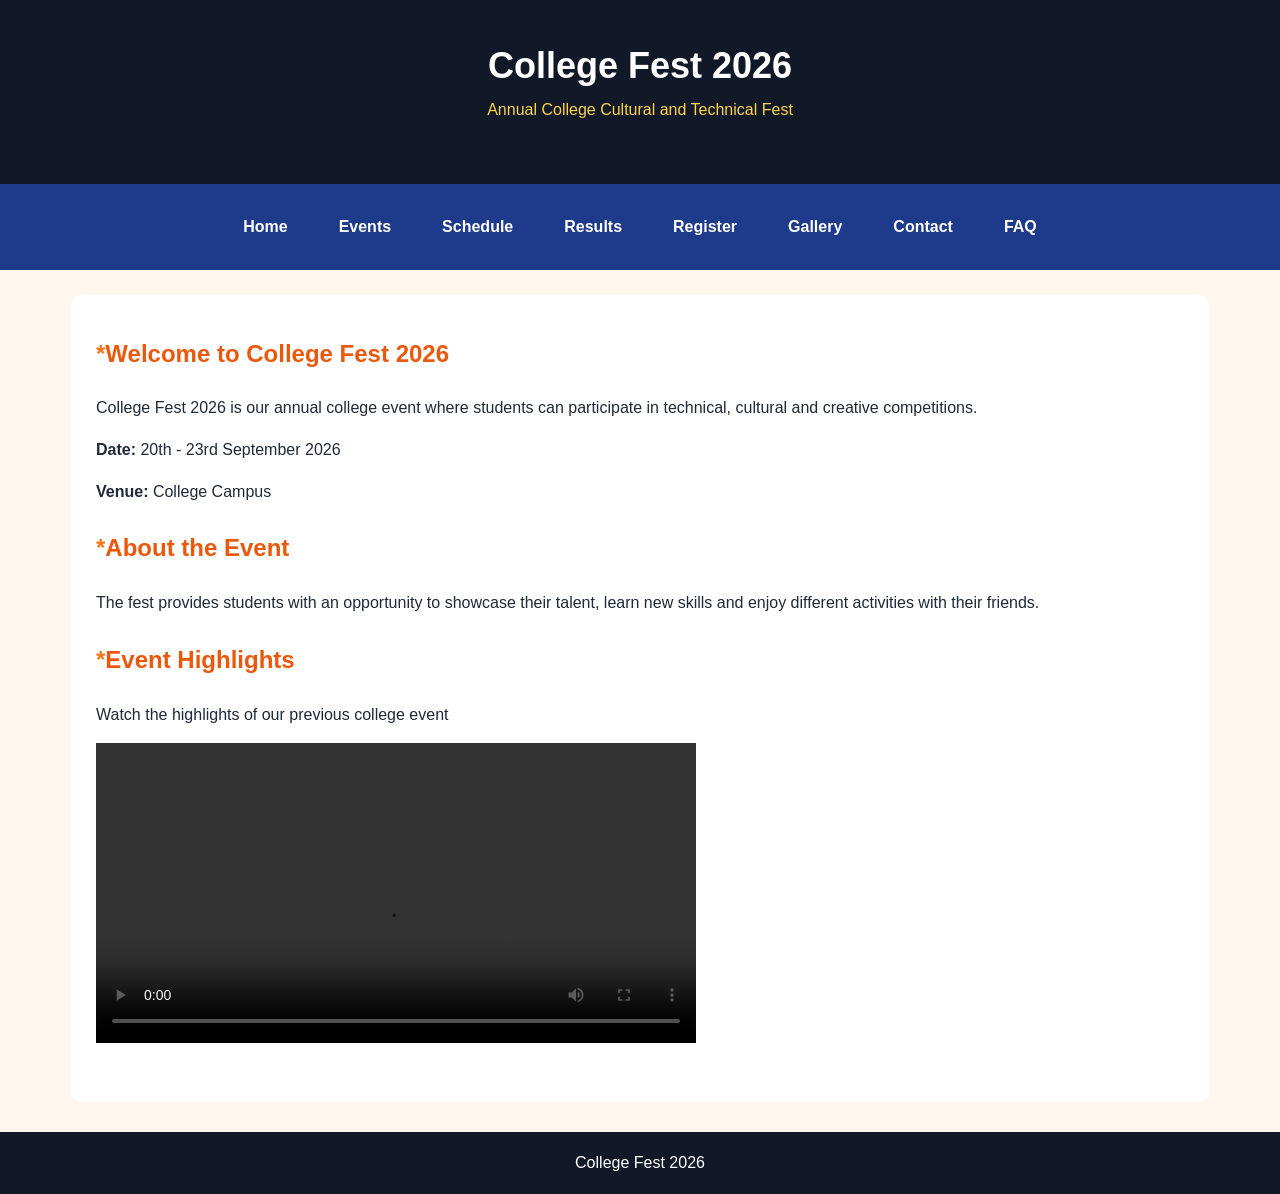
<file: index.html>
<!DOCTYPE html>
<html>
    <head>
        <title>College Fest 2026</title>
        <link rel="stylesheet" href="style.css">
    </head>

    <body>

    <header id="home-header">
        <h1>College Fest 2026</h1>
        <p>Annual College Cultural and Technical Fest</p>
    </header>

    <nav>
        <a href="index.html">Home</a>
        <a href="events.html">Events</a>
        <a href="schedule.html">Schedule</a>
        <a href="results.html">Results</a>
        <a href="register.html">Register</a>
        <a href="gallery.html">Gallery</a>
        <a href="contact.html">Contact</a>
        <a href="faq.html">FAQ</a>
    </nav>

    <main>

        <section>
            <h2>Welcome to College Fest 2026</h2>

            <p>
                College Fest 2026 is our annual college event where
                students can participate in technical, cultural and
                creative competitions.
            </p>

            <p><b>Date:</b> 20th - 23rd September 2026</p>

            <p><b>Venue:</b> College Campus</p>
        </section>

        <section>
            <h2>About the Event</h2>

            <p>
                The fest provides students with an opportunity to
                showcase their talent, learn new skills and enjoy
                different activities with their friends.
            </p>
        </section>

        <section>
            <h2>Event Highlights</h2>

            <p>Watch the highlights of our previous college event</p>

            <video controls width="600">
                <source src="1630-148614385.mp4" type="video/mp4">
                Your browser does not support the video.
            </video>
        </section>

        </main>

        <footer>
            <p>College Fest 2026</p>
        </footer>

    </body>
</html>
</file>
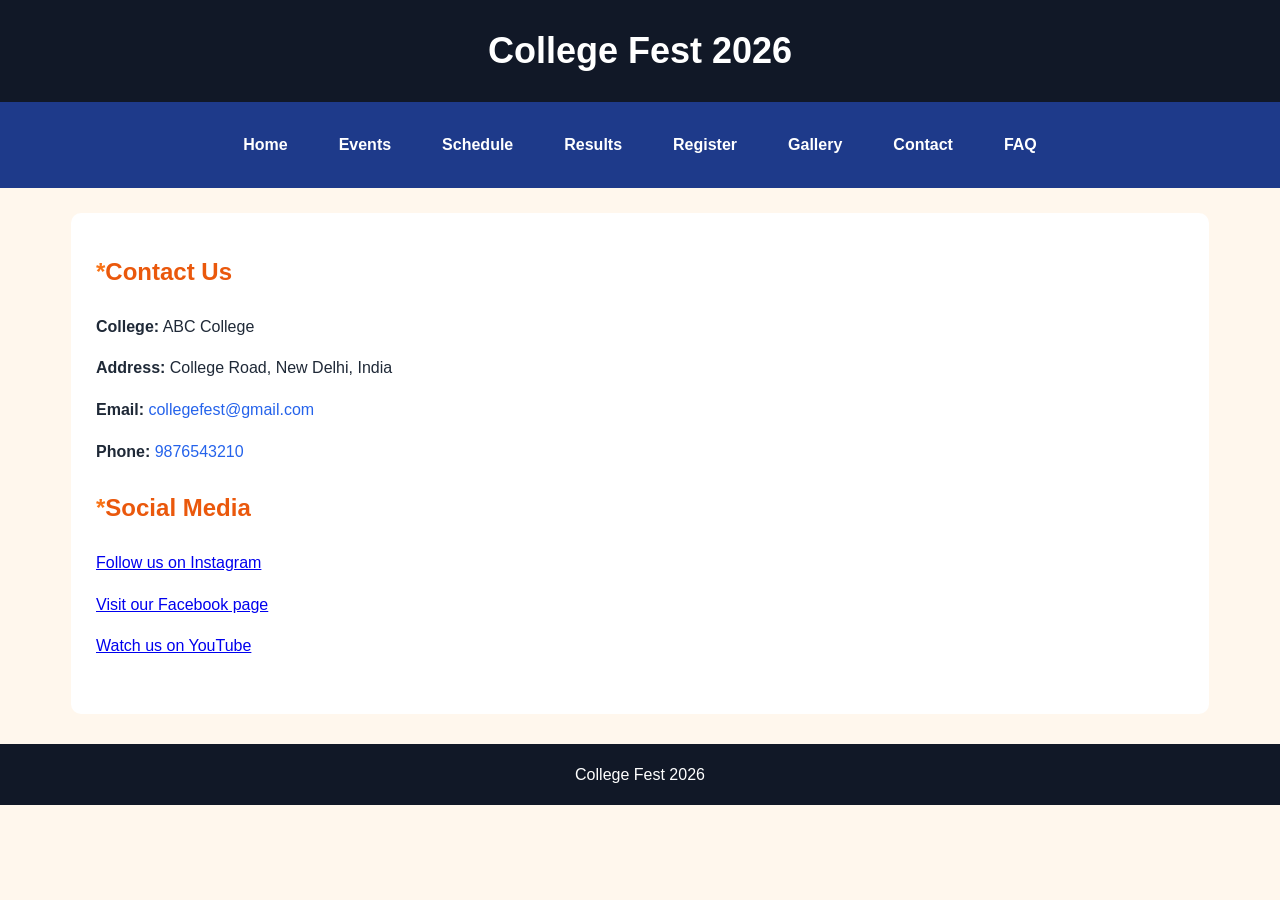
<file: contact.html>
<!DOCTYPE html>
<html>
    <head>
        <title>Contact - College Fest</title>
        <link rel="stylesheet" href="style.css">
    </head>

    <body>

        <header>
            <h1>College Fest 2026</h1>
        </header>

        <nav>
            <a href="index.html">Home</a>
            <a href="events.html">Events</a>
            <a href="schedule.html">Schedule</a>
            <a href="results.html">Results</a>
            <a href="register.html">Register</a>
            <a href="gallery.html">Gallery</a>
            <a href="contact.html">Contact</a>
            <a href="faq.html">FAQ</a>
        </nav>

        <main>

            <section>

                <h2>Contact Us</h2>

                <address>

                    <p>
                        <b>College:</b> ABC College
                    </p>

                    <p>
                        <b>Address:</b> College Road, New Delhi, India
                    </p>

                    <p>
                        <b>Email:</b>
                        <a href="mailto:collegefest@gmail.com">
                            collegefest@gmail.com
                        </a>
                    </p>

                    <p>
                        <b>Phone:</b>
                        <a href="tel:9876543210">
                            9876543210
                        </a>
                    </p>

                </address>

            </section>


            <section>

                <h2>Social Media</h2>

                <p>
                    <a href="https://www.instagram.com/" target="_blank">
                        Follow us on Instagram
                    </a>
                </p>

                <p>
                    <a href="https://www.facebook.com/" target="_blank">
                        Visit our Facebook page
                    </a>
                </p>

                <p>
                    <a href="https://www.youtube.com/" target="_blank">
                        Watch us on YouTube
                    </a>
                </p>

            </section>

        </main>

        <footer>
            <p>College Fest 2026</p>
        </footer>

    </body>
</html>
</file>
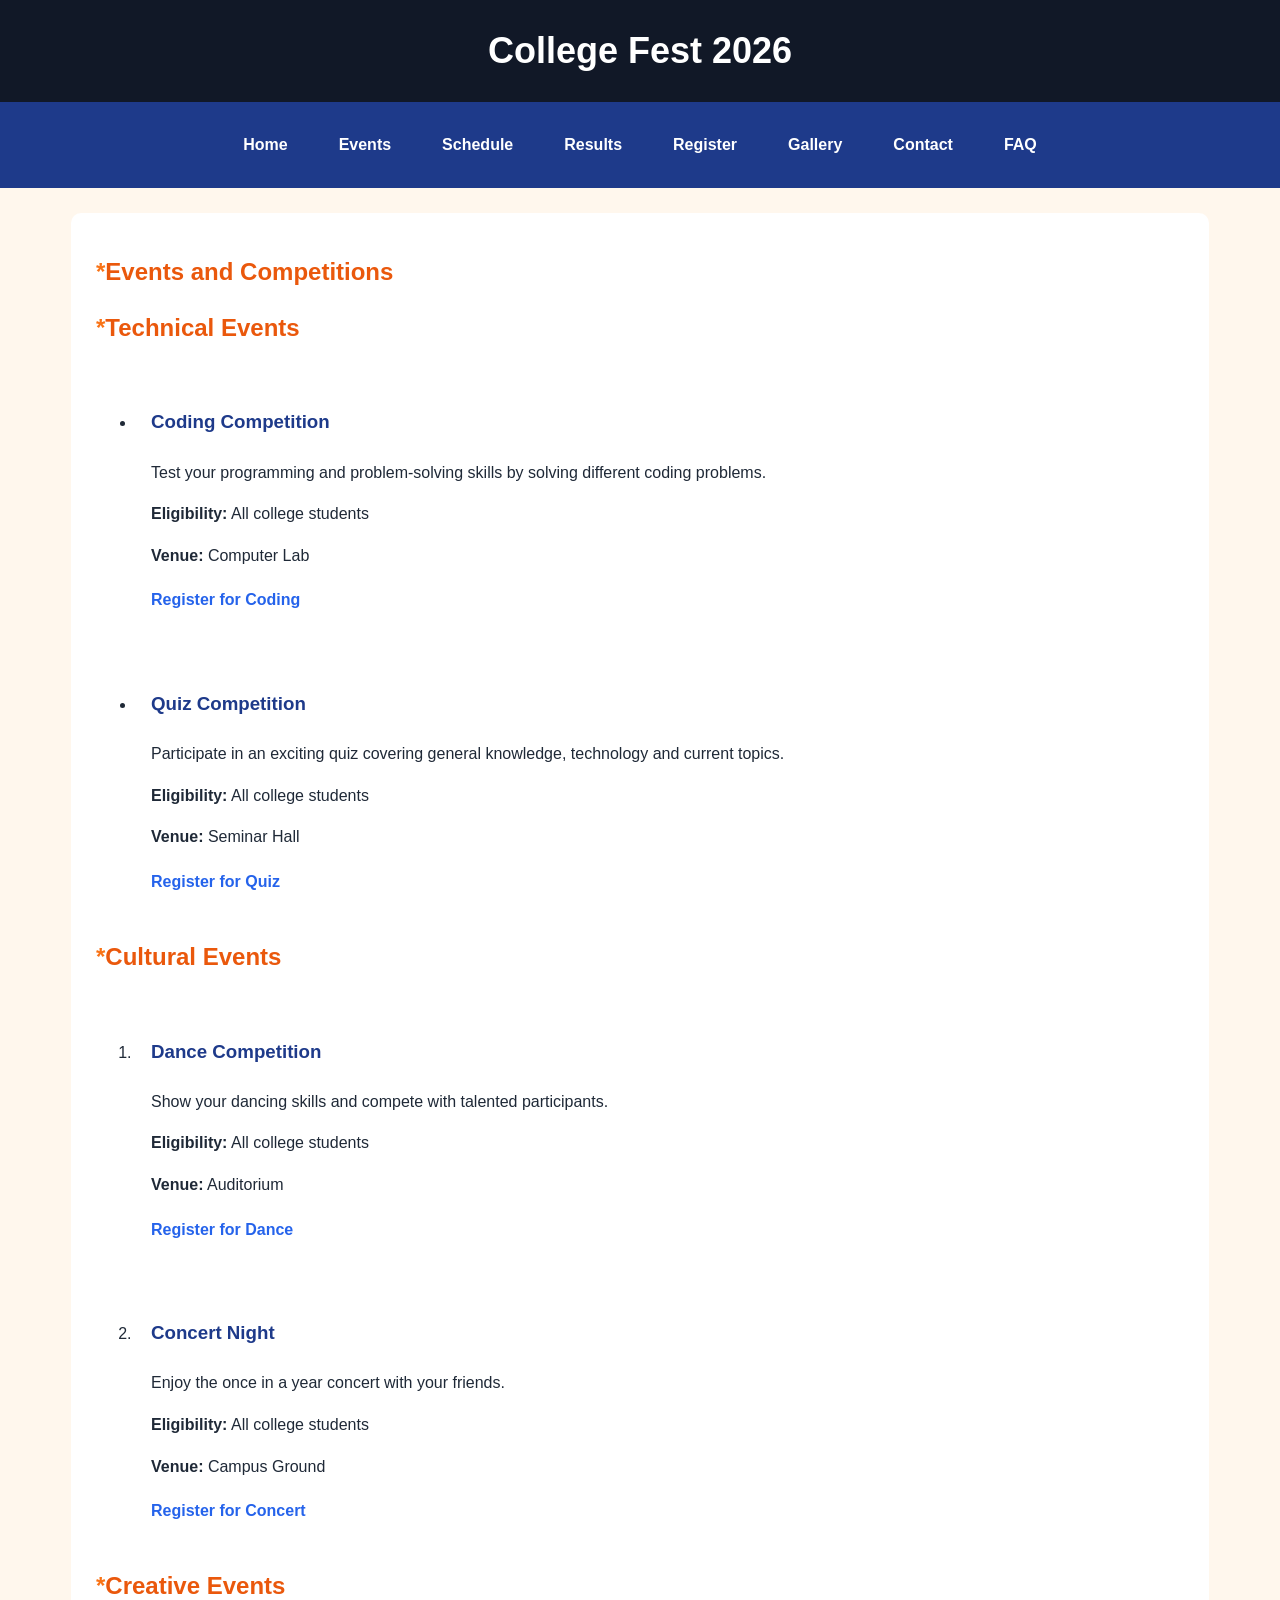
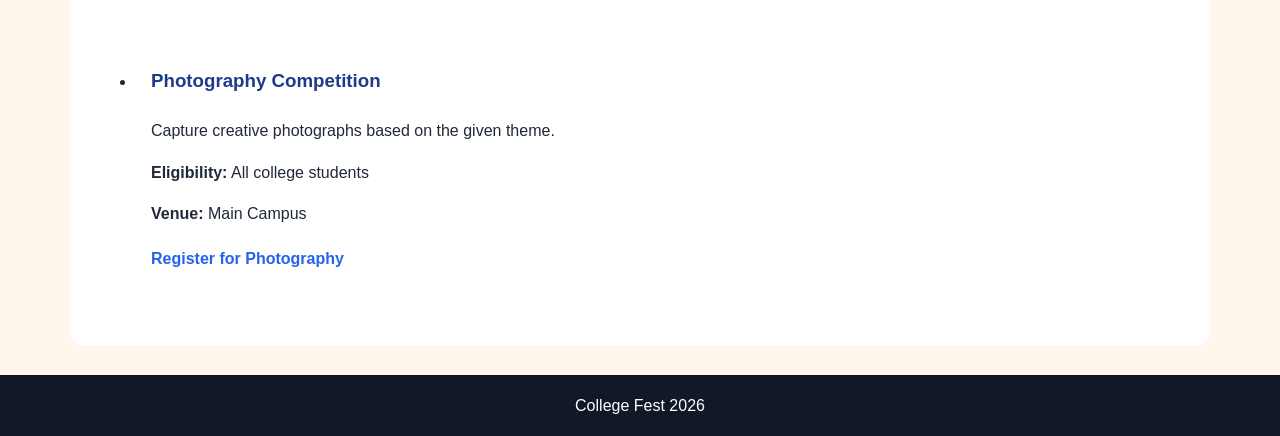
<file: events.html>
<!DOCTYPE html>
<html>
    <head>
        <title>Events - College Fest</title>
        <link rel="stylesheet" href="style.css">
    </head>

    <body>

        <header>
            <h1>College Fest 2026</h1>
        </header>

        <nav>
            <a href="index.html">Home</a>
            <a href="events.html">Events</a>
            <a href="schedule.html">Schedule</a>
            <a href="results.html">Results</a>
            <a href="register.html">Register</a>
            <a href="gallery.html">Gallery</a>
            <a href="contact.html">Contact</a>
            <a href="faq.html">FAQ</a>
        </nav>

        <main>

            <h2>Events and Competitions</h2>

            <section>
                <h2>Technical Events</h2>

                <ul>

                    <li>
                        <h3>Coding Competition</h3>

                        <p>
                            Test your programming and problem-solving skills
                            by solving different coding problems.
                        </p>

                        <p><b>Eligibility:</b> All college students</p>
                        <p><b>Venue:</b> Computer Lab</p>

                        <a href="register.html">Register for Coding</a>
                    </li>

                    <li>
                        <h3>Quiz Competition</h3>

                        <p>
                            Participate in an exciting quiz covering
                            general knowledge, technology and current topics.
                        </p>

                        <p><b>Eligibility:</b> All college students</p>
                        <p><b>Venue:</b> Seminar Hall</p>

                        <a href="register.html">Register for Quiz</a>
                    </li>

                </ul>
            </section>


            <section>
                <h2>Cultural Events</h2>

                <ol>

                    <li>
                        <h3>Dance Competition</h3>

                        <p>
                            Show your dancing skills and compete with
                            talented participants.
                        </p>

                        <p><b>Eligibility:</b> All college students</p>
                        <p><b>Venue:</b> Auditorium</p>

                        <a href="register.html">Register for Dance</a>
                    </li>

                    <li>
                        <h3>Concert Night</h3>

                        <p>
                            Enjoy the once in a year concert with your friends.
                        </p>

                        <p><b>Eligibility:</b> All college students</p>
                        <p><b>Venue:</b> Campus Ground</p>

                        <a href="register.html">Register for Concert</a>
                    </li>

                </ol>
            </section>


            <section>
                <h2>Creative Events</h2>

                <ul>

                    <li>
                        <h3>Photography Competition</h3>

                        <p>
                            Capture creative photographs based on the
                            given theme.
                        </p>

                        <p><b>Eligibility:</b> All college students</p>
                        <p><b>Venue:</b> Main Campus</p>

                        <a href="register.html">Register for Photography</a>
                    </li>

                </ul>
            </section>

        </main>

        <footer>
            <p>College Fest 2026</p>    
        </footer>

    </body>
</html>
</file>
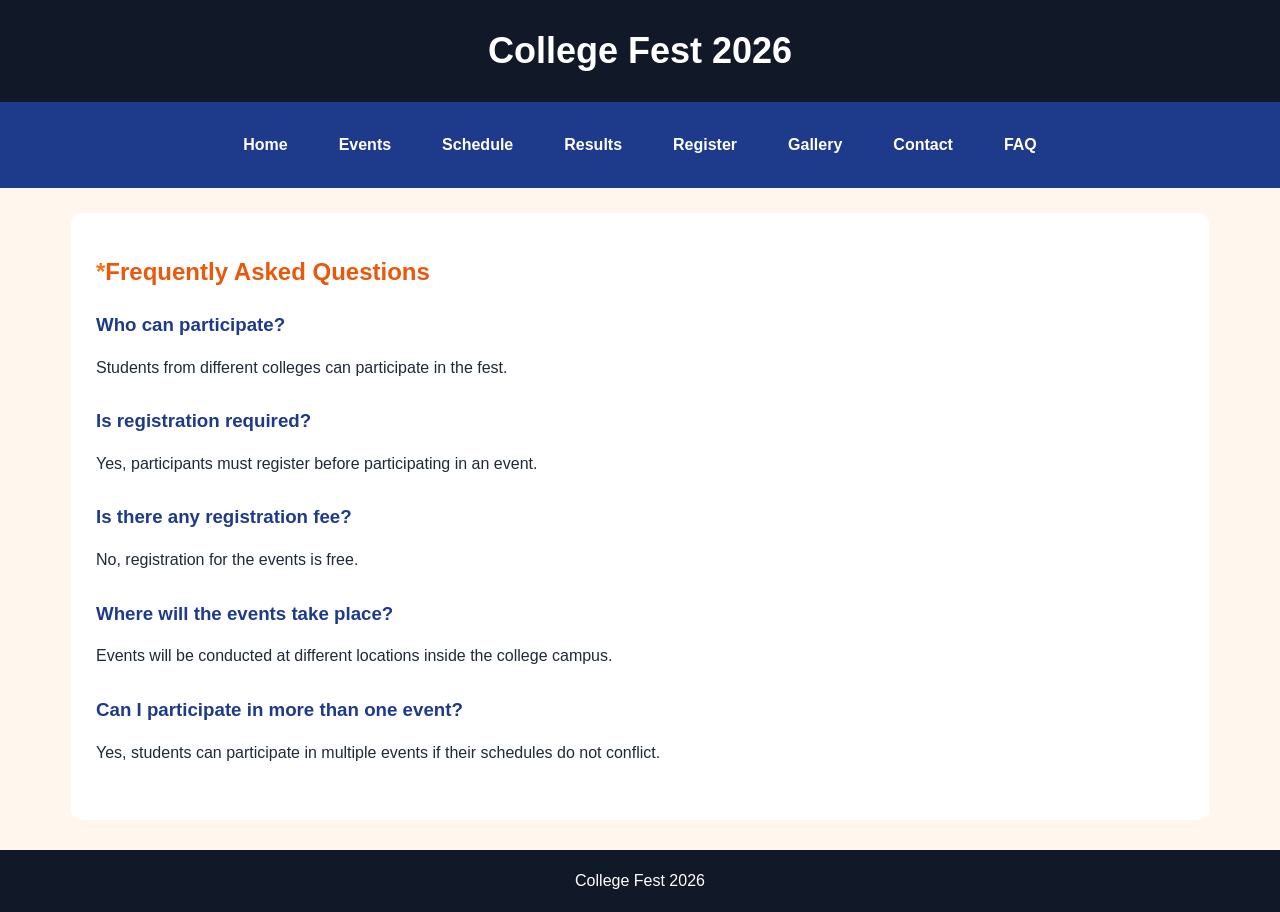
<file: faq.html>
<!DOCTYPE html>
<html>
    <head>
        <title>FAQ - College Fest</title>
        <link rel="stylesheet" href="style.css">
    </head>

    <body>

        <header>
            <h1>College Fest 2026</h1>
        </header>

        <nav>
            <a href="index.html">Home</a>
            <a href="events.html">Events</a>
            <a href="schedule.html">Schedule</a>
            <a href="results.html">Results</a>
            <a href="register.html">Register</a>
            <a href="gallery.html">Gallery</a>
            <a href="contact.html">Contact</a>
            <a href="faq.html">FAQ</a>
        </nav>

        <main>

            <h2>Frequently Asked Questions</h2>

            <section>

                <h3>Who can participate?</h3>

                <p>
                    Students from different colleges can participate
                    in the fest.
                </p>

            </section>


            <section>

                <h3>Is registration required?</h3>

                <p>
                    Yes, participants must register before participating
                    in an event.
                </p>

            </section>


            <section>

                <h3>Is there any registration fee?</h3>

                <p>
                    No, registration for the events is free.
                </p>

            </section>


            <section>

                <h3>Where will the events take place?</h3>

                <p>
                    Events will be conducted at different locations
                    inside the college campus.
                </p>

            </section>


            <section>

                <h3>Can I participate in more than one event?</h3>

                <p>
                    Yes, students can participate in multiple events
                    if their schedules do not conflict.
                </p>

            </section>

        </main>

        <footer>
            <p>College Fest 2026</p>
        </footer>

    </body>
</html>
</file>
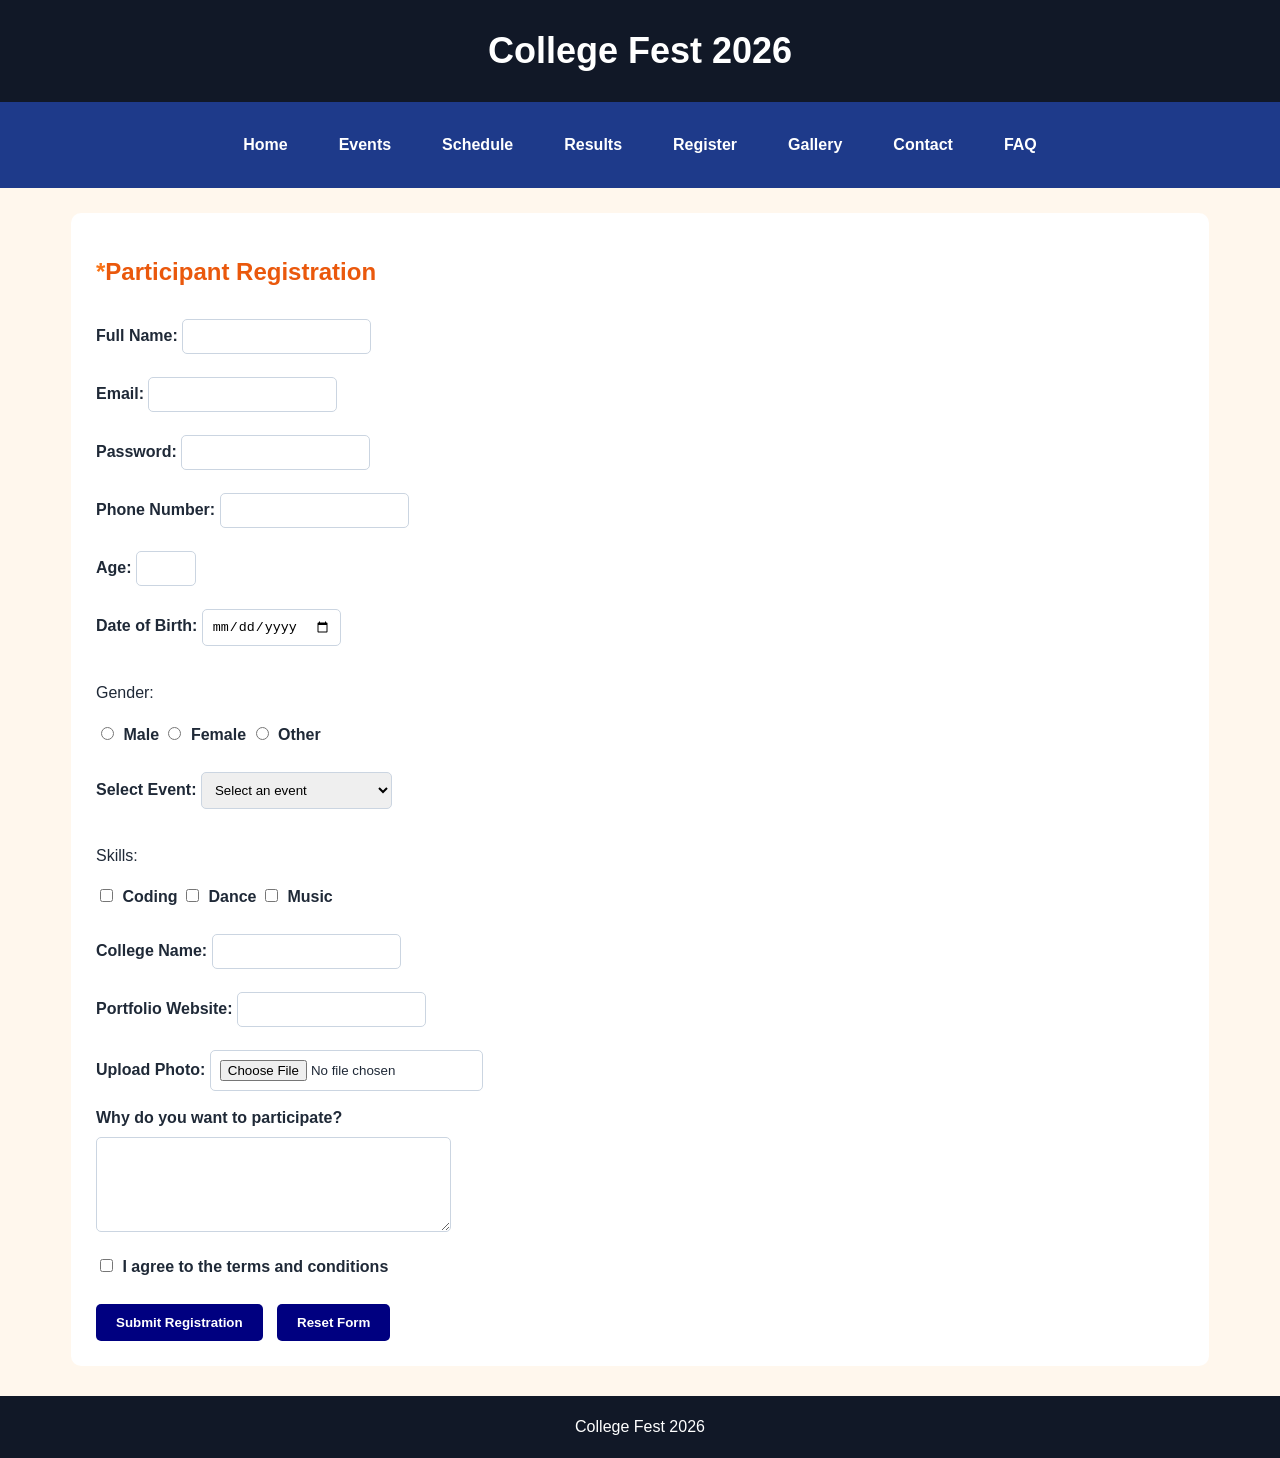
<file: register.html>
<!DOCTYPE html>
<html>
    <head>
        <title>Registration - College Fest</title>
        <link rel="stylesheet" href="style.css">
    </head>

    <body>

        <header>
            <h1>College Fest 2026</h1>
        </header>

        <nav>
            <a href="index.html">Home</a>
            <a href="events.html">Events</a>
            <a href="schedule.html">Schedule</a>
            <a href="results.html">Results</a>
            <a href="register.html">Register</a>
            <a href="gallery.html">Gallery</a>
            <a href="contact.html">Contact</a>
            <a href="faq.html">FAQ</a>
        </nav>

        <main>

            <h2>Participant Registration</h2>

            <form>

                <label for="name">Full Name:</label>
                <input type="text" id="name" name="name" required>

                <br><br>


                <label for="email">Email:</label>
                <input type="email" id="email" name="email" required>

                <br><br>


                <label for="password">Password:</label>
                <input type="password" id="password" name="password" required>

                <br><br>


                <label for="phone">Phone Number:</label>
                <input type="tel" id="phone" name="phone"
                    pattern="[0-9]{10}" required>

                <br><br>


                <label for="age">Age:</label>
                <input type="number" id="age" name="age"
                    min="16" max="60" required>

                <br><br>


                <label for="date">Date of Birth:</label>
                <input type="date" id="date" name="date" required>

                <br><br>


                <p>Gender:</p>

                <input type="radio" id="male" name="gender" value="Male" required>
                <label for="male">Male</label>

                <input type="radio" id="female" name="gender" value="Female">
                <label for="female">Female</label>

                <input type="radio" id="other" name="gender" value="Other">
                <label for="other">Other</label>

                <br><br>


                <label for="event">Select Event:</label>

                <select id="event" name="event" required>

                    <option value="">Select an event</option>
                    <option value="coding">Coding Competition</option>
                    <option value="quiz">Quiz Competition</option>
                    <option value="dance">Dance Competition</option>
                    <option value="singing">Concert Night</option>
                    <option value="photography">Photography Competition</option>

                </select>

                <br><br>


                <p>Skills:</p>

                <input type="checkbox" id="coding" name="skills" value="Coding">
                <label for="coding">Coding</label>

                <input type="checkbox" id="dance" name="skills" value="Dance">
                <label for="dance">Dance</label>

                <input type="checkbox" id="music" name="skills" value="Music">
                <label for="music">Music</label>

                <br><br>


                <label for="college">College Name:</label>
                <input type="text" id="college" name="college" required>

                <br><br>


                <label for="website">Portfolio Website:</label>
                <input type="url" id="website" name="website">

                <br><br>


                <label for="photo">Upload Photo:</label>
                <input type="file" id="photo" name="photo">

                <br><br>


                <label for="message">Why do you want to participate?</label>
                <br>
                <textarea id="message" name="message"
                        rows="5" cols="40" required></textarea>

                <br><br>


                <input type="checkbox" id="terms" name="terms" required>
                <label for="terms">
                    I agree to the terms and conditions
                </label>

                <br><br>


                <input type="submit" value="Submit Registration">

                <input type="reset" value="Reset Form">

            </form>

        </main>

        <footer>
            <p>College Fest 2026</p>
        </footer>

    </body>
</html>
</file>
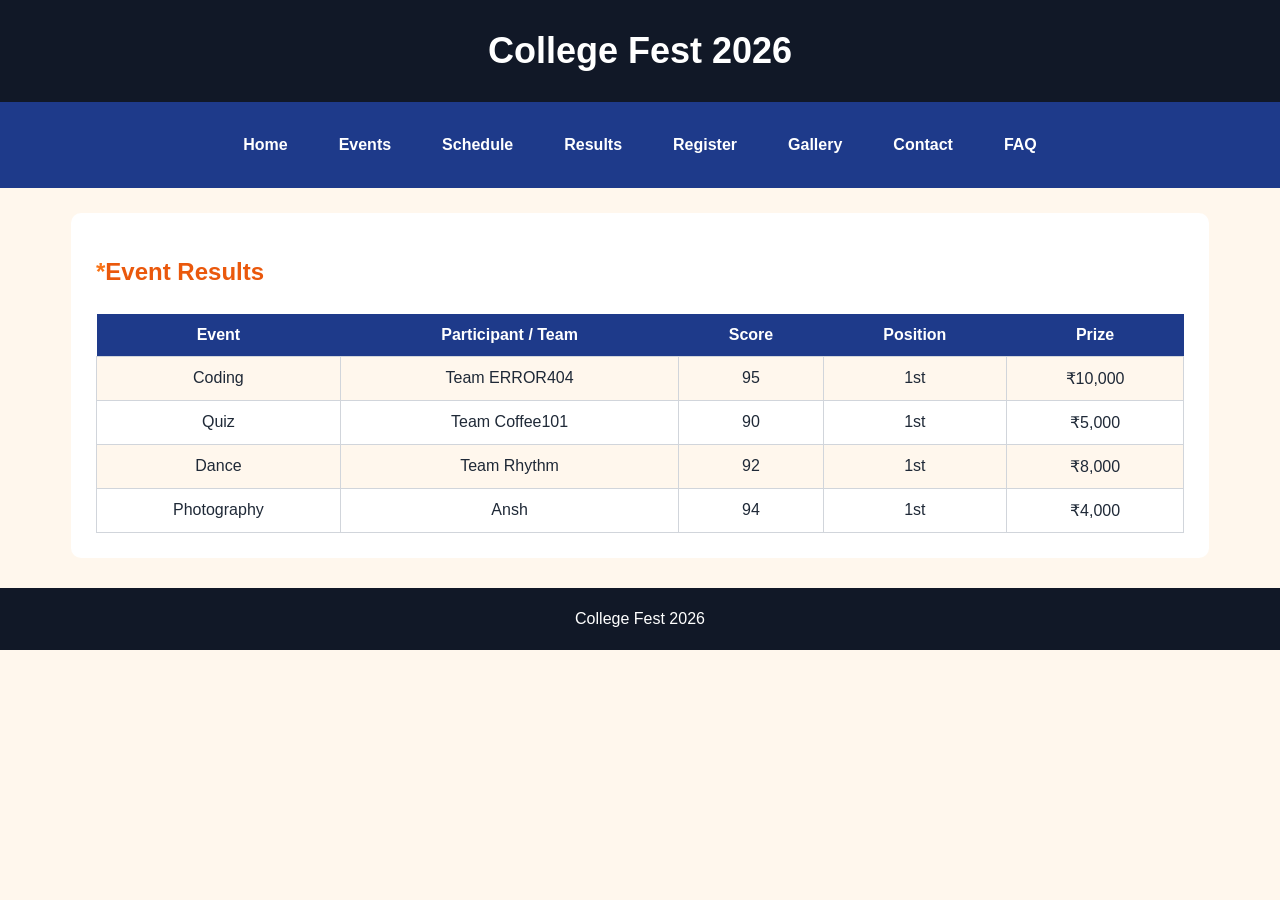
<file: results.html>
<!DOCTYPE html>
<html>
    <head>
        <title>Results - College Fest</title>
        <link rel="stylesheet" href="style.css">
    </head>

    <body>

        <header>
            <h1>College Fest 2026</h1>
        </header>

        <nav>
            <a href="index.html">Home</a>
            <a href="events.html">Events</a>
            <a href="schedule.html">Schedule</a>
            <a href="results.html">Results</a>
            <a href="register.html">Register</a>
            <a href="gallery.html">Gallery</a>
            <a href="contact.html">Contact</a>
            <a href="faq.html">FAQ</a>
        </nav>

        <main>

            <h2>Event Results</h2>

            <table>

                <tr>
                    <th>Event</th>
                    <th>Participant / Team</th>
                    <th>Score</th>
                    <th>Position</th>
                    <th>Prize</th>
                </tr>

                <tr>
                    <td>Coding</td>
                    <td>Team ERROR404</td>
                    <td>95</td>
                    <td>1st</td>
                    <td>₹10,000</td>
                </tr>

                <tr>
                    <td>Quiz</td>
                    <td>Team Coffee101</td>
                    <td>90</td>
                    <td>1st</td>
                    <td>₹5,000</td>
                </tr>

                <tr>
                    <td>Dance</td>
                    <td>Team Rhythm</td>
                    <td>92</td>
                    <td>1st</td>
                    <td>₹8,000</td>
                </tr>

                <tr>
                    <td>Photography</td>
                    <td>Ansh</td>
                    <td>94</td>
                    <td>1st</td>
                    <td>₹4,000</td>
                </tr>

            </table>

        </main>

        <footer>
            <p>College Fest 2026</p>
        </footer>

    </body>
</html>
</file>
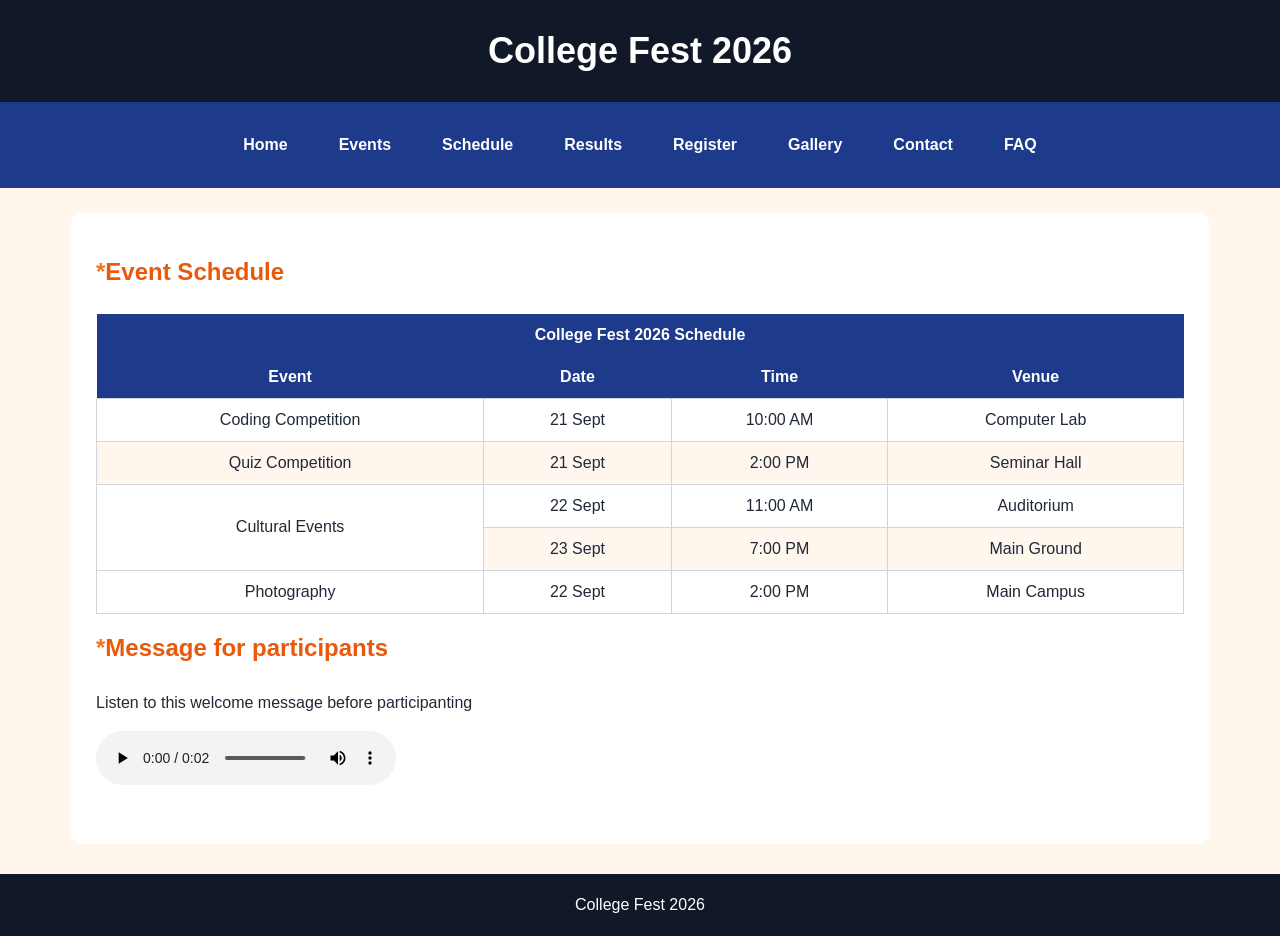
<file: schedule.html>
<!DOCTYPE html>
<html>
    <head>
        <title>Schedule - College Fest</title>
        <link rel="stylesheet" href="style.css">
    </head>

    <body>

        <header>
            <h1>College Fest 2026</h1>
        </header>

        <nav>
            <a href="index.html">Home</a>
            <a href="events.html">Events</a>
            <a href="schedule.html">Schedule</a>
            <a href="results.html">Results</a>
            <a href="register.html">Register</a>
            <a href="gallery.html">Gallery</a>
            <a href="contact.html">Contact</a>
            <a href="faq.html">FAQ</a>
        </nav>

        <main>

            <h2>Event Schedule</h2>

            <table>

                <tr>
                    <th colspan="4">College Fest 2026 Schedule</th>
                </tr>

                <tr>
                    <th>Event</th>
                    <th>Date</th>
                    <th>Time</th>
                    <th>Venue</th>
                </tr>

                <tr>
                    <td>Coding Competition</td>
                    <td>21 Sept</td>
                    <td>10:00 AM</td>
                    <td>Computer Lab</td>
                </tr>

                <tr>
                    <td>Quiz Competition</td>
                    <td>21 Sept</td>
                    <td>2:00 PM</td>
                    <td>Seminar Hall</td>
                </tr>

                <tr>
                    <td rowspan="2">Cultural Events</td>
                    <td>22 Sept</td>
                    <td>11:00 AM</td>
                    <td>Auditorium</td>
                </tr>

                <tr>
                    <td>23 Sept</td>
                    <td>7:00 PM</td>
                    <td>Main Ground</td>
                </tr>

                <tr>
                    <td>Photography</td>
                    <td>22 Sept</td>
                    <td>2:00 PM</td>
                    <td>Main Campus</td>
                </tr>

            </table>

            <section>
                <h2>Message for participants</h2>

                <p>Listen to this welcome message before participanting</p>

                <audio controls>
                    <source src="sandritschka123-welcome-back-609569.mp3" type="audio/mpeg">
                    Your browser does not support the audio.
                </audio>
            </section>

        </main>

        <footer>
            <p>College Fest 2026</p>
        </footer>

    </body>
</html>
</file>
<file: style.css>
body {
    font-family: Arial, sans-serif;
    margin: 0;
    background-color: #FFF7ED;
    color: #1F2937;
}

header {
    background-color: #111827;
    color: white;
    text-align: center;
    padding: 30px;
}

#home-header{
    padding: 45px;
}

header h1 {
    margin: 0;
    font-size: 36px;
}

header p {
    margin-top: 10px;
    color: #FCD34D;
}

nav {
    background-color: #1E3A8A;
    padding: 16px;
    display: flex;
    justify-content: center;
    align-items: center;
    gap: 15px;
}

nav a {
    color: white;
    text-decoration: none;
    margin: 10px;
    padding: 8px;
    font-weight: bold;
}

nav a:hover {
    color: #FBBF24;
}

@keyframes fadeIn{
    from{
        opacity: 0;
        transform: translateY(20px);
    }
    to{
        opacity: 1;
        transform: translateY(0);
    }
}

main {
    width: 85%;
    margin: 25px auto;
    background-color: white;
    padding: 25px;
    border-radius: 10px;
    animation:fadeIn 0.8s ease;
}

h2::before{
    content: "*";
    color: #F97316;
}

h2 {
    color: #EA580C;
    padding-bottom: 8px;
}

h3 {
    color: #1E3A8A;
}

p {
    line-height: 1.6;
}

section {
    margin-bottom: 30px;
}

ul,ol {
    line-height: 2;
}

li {
    margin-bottom: 20px;
    padding: 15px;
    border: 1px #D1D5DB;
    border-radius: 8px;
    transition: 0.3s;
}

li:hover{
    transform: translate(-5px);
    box-shadow: 0 5px 15px rgba(0, 0, 0, 15);
}

li a {
    color: #2563EB;
    text-decoration: none;
    font-weight: bold;
}

li a:hover {
    color: #EC4899;
}

table {
    width: 100%;
    border-collapse: collapse;
    margin-top: 20px;
}

th {
    background-color: #1E3A8A;
    color: white;
    padding: 12px;
}

td {
    padding: 12px;
    border: 1px solid #D1D5DB;
    text-align: center;
}

tr:nth-child(even) {
    background-color: #FFF7ED;
}

tr:hover {
    background-color: #FEF3C7;
}

form {
    width: 70%;
}

label {
    display: inline-block;
    margin-bottom: 5px;
    font-weight: bold;
}

input,
select,
textarea {
    padding: 9px;
    border: 1px solid #CBD5E1;
    border-radius: 5px;
    margin-top: 5px;
}

input:focus,
select:focus,
textarea:focus {
    outline: none;
    border: 2px solid #EC4899;
}

input[type="radio"],
input[type="checkbox"] {
    margin-right: 5px;
}

input[type="submit"],
input[type="reset"] {
    background-color: navy;
    color: white;
    border: none;
    padding: 11px 20px;
    margin-right: 10px;
    cursor: pointer;
    border-radius: 5px;
    font-weight: bold;
}

input[type="submit"]:hover {
    background-color: #EA580C;
}

input[type="reset"]:hover {
    background-color: #EA580C;
}

.gallery {
    display: grid;
    grid-template-columns: repeat(3,1fr);
    gap: 20px;
}

.gallery figure {
    margin: 0;
    background-color: #FFF7ED;
    padding: 10px;
    border-radius: 8px;
}

.gallery img {
    width: 100%;
    height: 200px;
    object-fit: cover;
    border-radius: 5px;
}

.gallery figure:hover {
    transform: scale(1.02);
}

.gallery figcaption {
    padding: 10px;
    text-align: center;
    font-weight: bold;
    color: #EA580C;
}

address {
    font-style: normal;
    line-height: 1.8;
}

address a {
    color: #2563EB;
    text-decoration: none;
}

address a:hover {
    color: #EC4899;
}

footer {
    background-color: #111827;
    color: white;
    text-align: center;
    padding: 18px;
    margin-top: 30px;
}

footer p {
    margin: 0;
}

@media(max-width: 800px){
    .gallery{
        grid-template-columns: 1fr 1fr;
    }
}

@media(max-width: 600px){
    .gallery{
        grid-template-columns: 1fr;
    }
}
</file>
